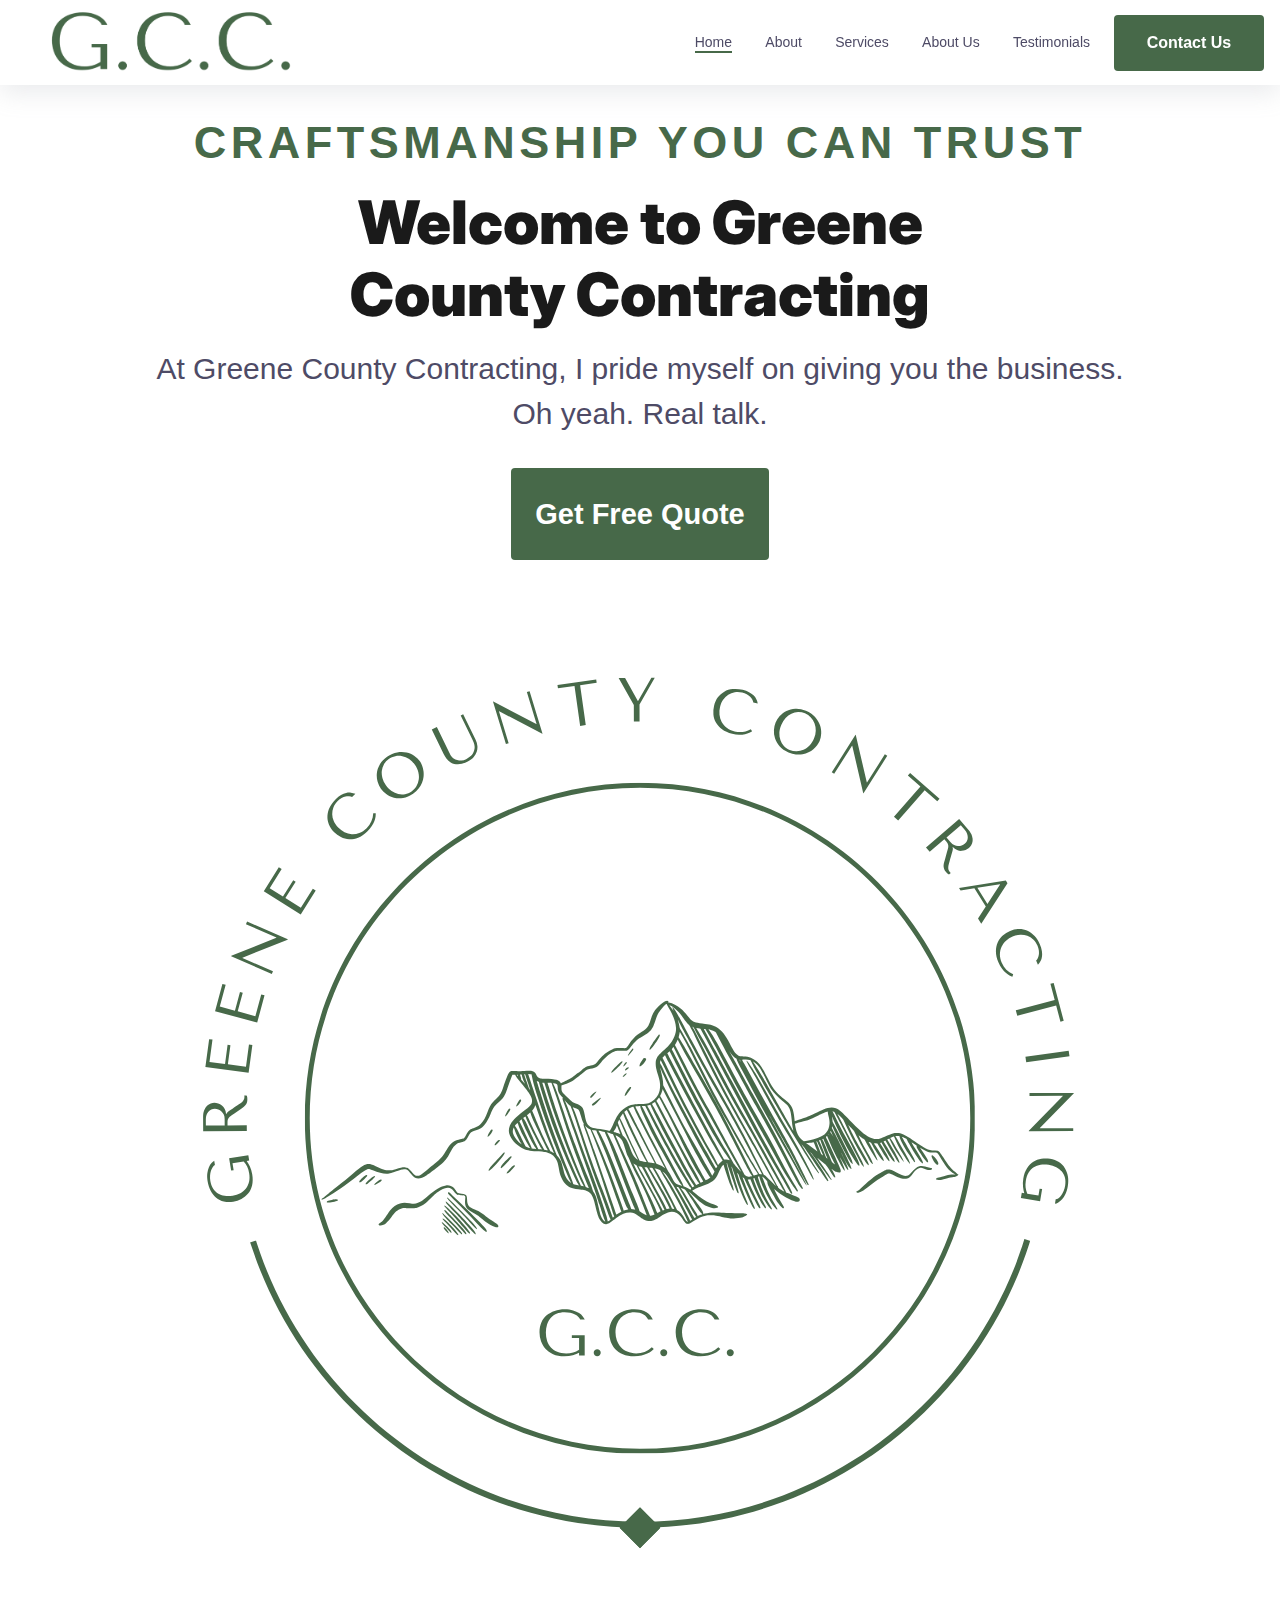
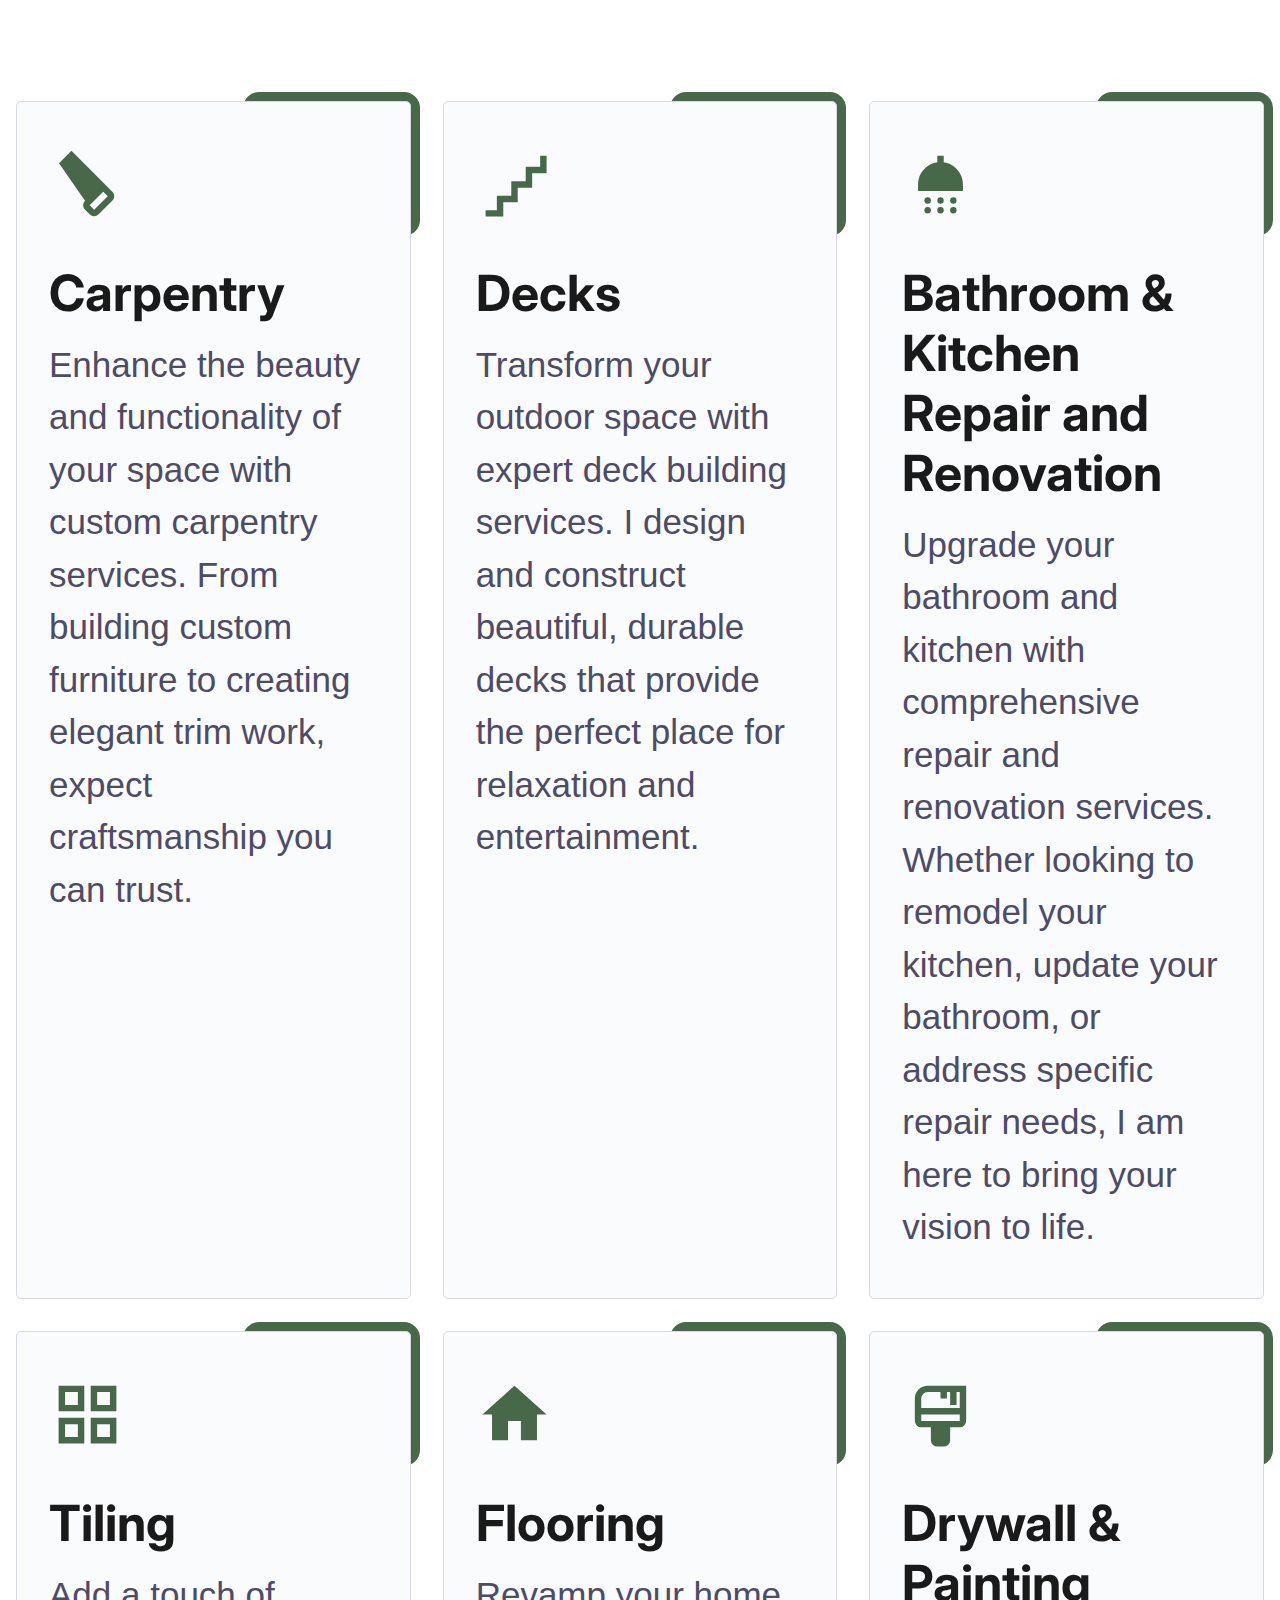
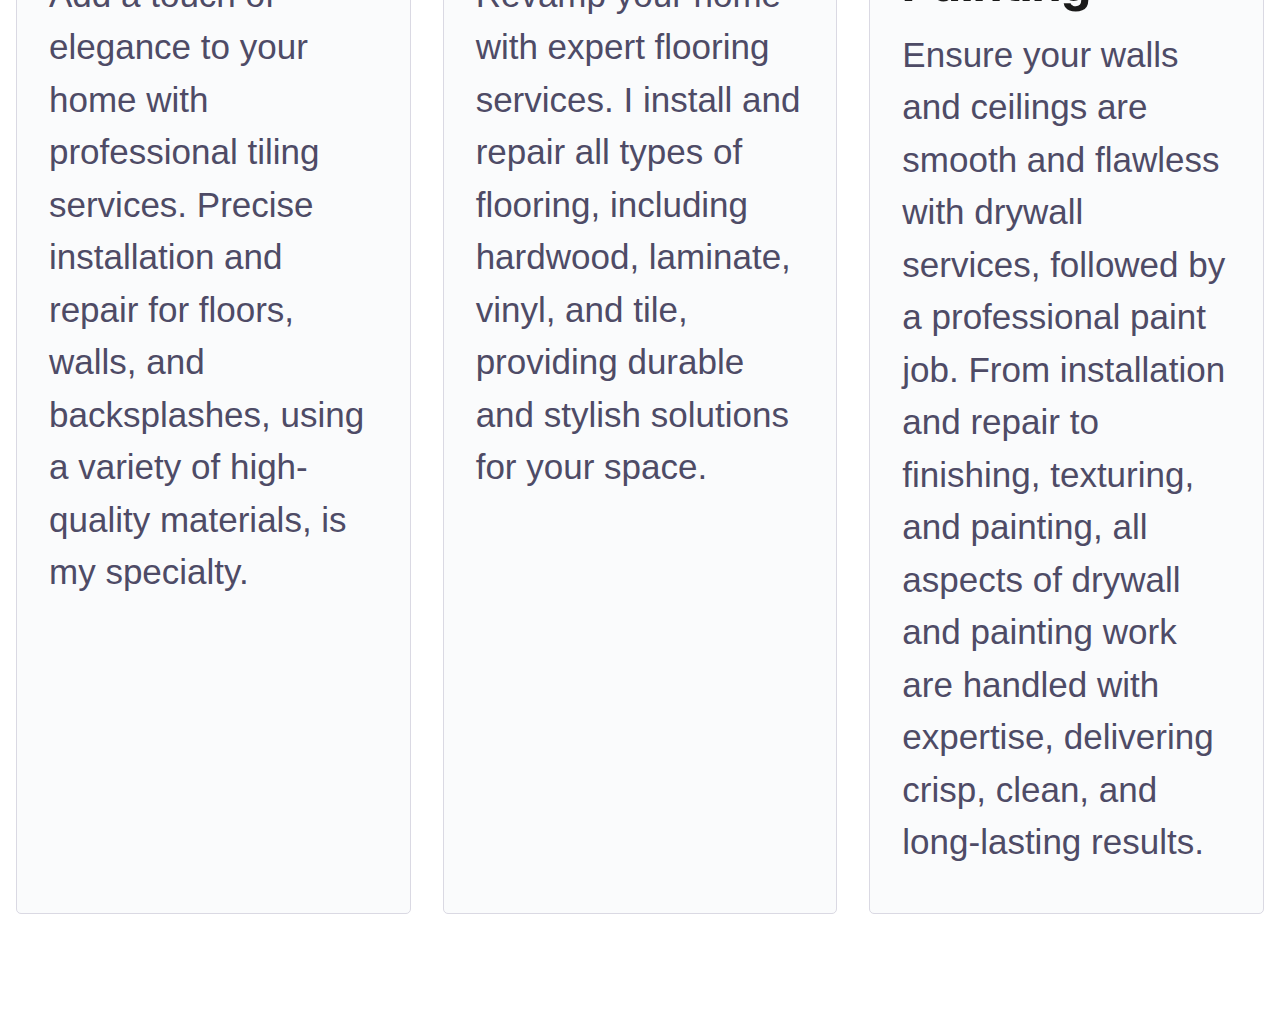
<file: index.html>
<!DOCTYPE html>
<html>
  <head>
    <title>Greene County Contracting</title>
    <link href="styles/style.css" rel="stylesheet" type="text/css" />
    <link href="styles/core-styles.css" rel="stylesheet" type="text/css" />
    <link rel="preconnect" href="https://fonts.googleapis.com" />
    <link rel="preconnect" href="https://fonts.gstatic.com" crossorigin />
    <link
      href="https://fonts.googleapis.com/css2?family=Inter:wght@100..900&display=swap"
      rel="stylesheet"
    />
  </head>

  <body>
    <!-- ============================================ -->
    <!--                 Navigation                   -->
    <!-- ============================================ -->

    <header id="cs-navigation">
      <div class="cs-container">
        <!--Nav Logo-->
        <a href="/" class="cs-logo" aria-label="back to home">
          <!-- <img
            src="./images/GCC_header.png"
            alt="logo"
            aria-hidden="true"
            decoding="async"
          /> -->
        </a>
        <!--Navigation List-->
        <nav class="cs-nav" role="navigation">
          <!--Mobile Nav Toggle-->
          <button class="cs-toggle" aria-label="mobile menu toggle">
            <div class="cs-box" aria-hidden="true">
              <span class="cs-line cs-line1" aria-hidden="true"></span>
              <span class="cs-line cs-line2" aria-hidden="true"></span>
              <span class="cs-line cs-line3" aria-hidden="true"></span>
            </div>
          </button>
          <!-- We need a wrapper div so we can set a fixed height on the cs-ul in case the nav list gets too long from too many dropdowns being opened and needs to have an overflow scroll. This wrapper acts as the background so it can go the full height of the screen and not cut off any overflowing nav items while the cs-ul stops short of the bottom of the screen, which keeps all nav items in view no matter how mnay there are-->
          <div class="cs-ul-wrapper">
            <ul id="cs-expanded" class="cs-ul" aria-expanded="false">
              <li class="cs-li">
                <a href="/" class="cs-li-link cs-active"> Home </a>
              </li>
              <li class="cs-li">
                <a href="/about" class="cs-li-link"> About </a>
              </li>
              <li class="cs-li">
                <a href="/services" class="cs-li-link"> Services </a>
              </li>
              <li class="cs-li">
                <a href="/about" class="cs-li-link"> About Us </a>
              </li>
              <li class="cs-li">
                <a
                  href="https://www.homeadvisor.com/rated.GreeneCountyContracting.138056640.html#reviews"
                  class="cs-li-link"
                  target="_blank"
                >
                  Testimonials
                </a>
              </li>
            </ul>
          </div>
        </nav>
        <a href="/contact" class="cs-button-solid cs-nav-button">Contact Us</a>
        <!--Dark Mode toggle, uncomment button code if you want to enable a dark mode toggle-->
        <!-- <button id="dark-mode-toggle" aria-label="dark mode toggle">
            <svg class="cs-moon" xmlns="http://www.w3.org/2000/svg" viewBox="0 0 480 480" style="enable-background:new 0 0 480 480" xml:space="preserve"><path d="M459.782 347.328c-4.288-5.28-11.488-7.232-17.824-4.96-17.76 6.368-37.024 9.632-57.312 9.632-97.056 0-176-78.976-176-176 0-58.4 28.832-112.768 77.12-145.472 5.472-3.712 8.096-10.4 6.624-16.832S285.638 2.4 279.078 1.44C271.59.352 264.134 0 256.646 0c-132.352 0-240 107.648-240 240s107.648 240 240 240c84 0 160.416-42.688 204.352-114.176 3.552-5.792 3.04-13.184-1.216-18.496z"/></svg>
            <img class="cs-sun" aria-hidden="true" src="https://csimg.nyc3.cdn.digitaloceanspaces.com/Icons%2Fsun.svg" decoding="async" alt="moon" width="15" height="15">
        </button> -->
      </div>
    </header>

    <!-- ============================================ -->
    <!--                  Services                    -->
    <!-- ============================================ -->

    <section id="services-218">
      <div class="cs-container">
        <div class="cs-content">
          <div class="cs-text">
            <span class="cs-topper">Craftsmanship You Can Trust</span>
            <h2 class="cs-title">Welcome to Greene County Contracting</h2>
            <p class="cs-text">
              At Greene County Contracting, I pride myself on giving you the
              business. Oh yeah. Real talk.
            </p>
            <a href="/pages/contact.html" class="cs-button-solid"
              >Get Free Quote</a
            >
          </div>
          <div class="cs-image">
            <img
              class="cs-watermark"
              aria-hidden="true"
              loading="lazy"
              decoding="async"
              src="./images/GCC_logo_knockout.svg"
              alt="icon"
            />
          </div>
        </div>
        <ul class="cs-card-group">
          <a href="/contact/" class="cs-item">
            <li class="cs-item-content">
              <img
                class="cs-icon"
                loading="lazy"
                decoding="async"
                src="./images/icons/carpentry.svg"
                alt="icon"
                width="77"
                height="77"
              />
              <h3 class="cs-h3">Carpentry</h3>
              <p class="cs-item-text">
                Enhance the beauty and functionality of your space with custom
                carpentry services. From building custom furniture to creating
                elegant trim work, expect craftsmanship you can trust.
              </p>
            </li>
          </a>
          <a href="/contact/"  class="cs-item">
            <li class="cs-item-content">
              <img
                class="cs-icon"
                loading="lazy"
                decoding="async"
                src="./images/icons/deck.svg"
                alt="icon"
                width="77"
                height="77"
              />
              <h3 class="cs-h3">Decks</h3>
              <p class="cs-item-text">
                Transform your outdoor space with expert deck building services.
                I design and construct beautiful, durable decks that provide the
                perfect place for relaxation and entertainment.
              </p>
            </li>
          </a>
          <a href="/contact/"  class="cs-item">
            <li class="cs-item-content">
              <img
                class="cs-icon"
                loading="lazy"
                decoding="async"
                src="./images/icons/bathroom.svg"
                alt="icon"
                width="77"
                height="77"
              />
              <h3 class="cs-h3">Bathroom & Kitchen Repair and Renovation</h3>
              <p class="cs-item-text">
                Upgrade your bathroom and kitchen with comprehensive repair and
                renovation services. Whether looking to remodel your kitchen,
                update your bathroom, or address specific repair needs, I am
                here to bring your vision to life.
              </p>
            </li>
          </a>
          <a href="/contact/"  class="cs-item">
            <li class="cs-item-content">
              <img
                class="cs-icon"
                loading="lazy"
                decoding="async"
                src="./images/icons/tiles.svg"
                alt="icon"
                width="77"
                height="77"
              />
              <h3 class="cs-h3">Tiling</h3>
              <p class="cs-item-text">
                Add a touch of elegance to your home with professional tiling
                services. Precise installation and repair for floors, walls, and
                backsplashes, using a variety of high-quality materials, is my
                specialty.
              </p>
            </li>
          </a>
          <a href="/contact/"  class="cs-item">
            <li class="cs-item-content">
              <img
                class="cs-icon"
                loading="lazy"
                decoding="async"
                src="./images/icons/home.svg"
                alt="icon"
                width="77"
                height="77"
              />
              <h3 class="cs-h3">Flooring</h3>
              <p class="cs-item-text">
                Revamp your home with expert flooring services. I install and
                repair all types of flooring, including hardwood, laminate,
                vinyl, and tile, providing durable and stylish solutions for
                your space.
              </p>
            </li>
          </a>
          <a href="/contact/"  class="cs-item">
            <li class="cs-item-content">
              <img
                class="cs-icon"
                loading="lazy"
                decoding="async"
                src="./images/icons/paint.svg"
                alt="icon"
                width="77"
                height="77"
              />
              <h3 class="cs-h3">Drywall & Painting</h3>
              <p class="cs-item-text">
                Ensure your walls and ceilings are smooth and flawless with
                drywall services, followed by a professional paint job. From
                installation and repair to finishing, texturing, and painting,
                all aspects of drywall and painting work are handled with
                expertise, delivering crisp, clean, and long-lasting results.
              </p>
            </li>
          </a>
        </ul>
      </div>
    </section>
  </body>
  <script src="script.js"></script>
</html>
</file>
<file: styles/style.css>
/*-- -------------------------- -->
<---         Services           -->
<--- -------------------------- -*/

/* Mobile */
@media only screen and (min-width: 0rem) {
  #services-218 {
    padding: var(--sectionPadding);
  }
  #services-218 .cs-container {
    width: 100%;
    max-width: 34.375rem;
    margin: auto;
    display: flex;
    flex-direction: column;
    align-items: center;
    gap: clamp(3rem, 6vw, 4rem);
  }
  #services-218 .cs-content {
    text-align: left;
    width: 100%;
    display: flex;
    flex-direction: column;
    justify-content: space-between;
    align-items: center;
  }
  #services-218 .cs-text {
    width: 100%;
  }
  #services-218 .cs-image {
    width: 85%;
  }

  #services-218 .cs-text {
    margin-bottom: 1rem;
    text-align: center;
    display: flex;
    flex-direction: column;
    align-items: center;
  }
  #services-218 .cs-text:last-of-type {
    margin-bottom: 2rem;
  }
  #services-218 .cs-button-solid {
    font-family: var(--textFont);
    font-size: 29px;
    line-height: 92px;
    width: fit-content;
    text-decoration: none;
    font-weight: 700;
    text-align: center;
    margin: 0;
    color: #fff;
    min-width: 9.375rem;
    padding: 0 1.5rem;
    background-color: var(--primary);
    border-radius: 0.25rem;
    display: inline-block;
    position: relative;
    z-index: 1;
    box-sizing: border-box;
  }
  #services-218 .cs-button-solid:before {
    content: "";
    position: absolute;
    height: 100%;
    width: 0%;
    background: #000;
    opacity: 1;
    top: 0;
    left: 0;
    z-index: -1;
    border-radius: 0.25rem;
    transition: width 0.3s;
  }
  #services-218 .cs-button-solid:hover:before {
    width: 100%;
  }
  #services-218 .cs-card-group {
    width: 100%;
    margin: 0;
    padding: 0;
    display: flex;
    justify-content: center;
    align-items: center;
    flex-direction: column;
    gap: 2rem;
  }
  #services-218 .cs-item {
    list-style: none;
    text-decoration: none;
    width: 100%;
    margin-right: 0.625rem;
    /* padding left and right changes on tablet */
    padding: 2.75rem 2rem;
    /* prevents padding and border from affecting height and width */
    box-sizing: border-box;
    background-color: #fafbfc;
    border: 1px solid #dad9e3;
    border-radius: 0.3125rem;
    position: relative;
  }
  #services-218 .cs-item:before {
    /* top right box */
    content: "";
    width: 45%;
    max-width: 11.25rem;
    height: 50%;
    max-height: 9rem;
    background: var(--primary);
    border-radius: 1rem;
    position: absolute;
    display: block;
    top: -0.625rem;
    right: -0.625rem;
    z-index: -1;
  }
  #services-218 .cs-icon {
    /* 60px - 77px */
    width: clamp(3.75rem, 7.6vw, 4.8125rem);
    height: auto;
    margin-bottom: 2.5rem;
    display: block;
  }
  #services-218 .cs-h3 {
    /* 20px - 25px */
    font-size: 50px;
    line-height: 1.2em;
    margin: 0;
    margin-bottom: 1rem;
    color: var(--headerColor);
    font-weight: bold;
  }
  #services-218 .cs-item-text {
    font-family: var(--textFont);
    font-size: 35px;
    line-height: 1.5em;
    margin: 0;
    color: var(--bodyTextColor);
  }
  #services-218 .cs-watermark {
    display: none;
  }
}
/* Tablet */
@media only screen and (min-width: 48rem) {
  #services-218 .cs-container {
    max-width: 80rem;
    position: relative;
  }
  #services-218 .cs-card-group {
    display: grid;
    grid-template-columns: repeat(12, 1fr);
  }
  #services-218 .cs-item {
    grid-column: span 4;
    grid-row: span 1;
    margin: 0;
    /* makes each card the same height if you add or remove lines of text */
    align-self: stretch;
  }
  #services-218 .cs-watermark {
    height: 100%;
    width: 100%;
    height: auto;
    /* position: absolute; */
    /* top: 0;
        right: 0; */
    display: block;
  }
}
</file>
<file: styles/core-styles.css>
:root {
  /* Add these styles to your global stylesheet, which is used across all site pages. You only need to do this once. All elements in the library derive their variables and base styles from this central sheet, simplifying site-wide edits. For instance, if you want to modify how your h2's appear across the site, you just update it once in the global styles, and the changes apply everywhere. */
  --primary: #476949;
  --primaryLight: #4f7052;
  --secondary: #a2b3a4;
  --secondaryLight: #b3b7b3;
  --headerColor: #1a1a1a;
  --bodyTextColor: #4e4b66;
  --bodyTextColorWhite: #fafbfc;
  /* 13px - 16px */
  --topperFontSize: clamp(0.8125rem, 1.6vw, 1rem);
  /* 31px - 49px */
  --headerFontSize: clamp(1.9375rem, 3.9vw, 3.0625rem);
  --bodyFontSize: 1rem;
  /* 60px - 100px top and bottom */
  --sectionPadding: clamp(3.75rem, 7.82vw, 6.25rem) 1rem;
  --topperFont: "Franklin Gothic Medium", "Arial Narrow", Arial, sans-serif;
  --titleFont: "Inter", sans-serif;
  --textFont: "acumin-pro", sans-serif;
}

body {
  margin: 0;
  padding: 0;
}

*,
*:before,
*:after {
  /* prevents padding from affecting height and width */
  box-sizing: border-box;
}
.cs-topper {
  font-family: var(--topperFont);
  font-size: 45px;
  line-height: 1.2em;
  text-transform: uppercase;
  text-align: inherit;
  letter-spacing: 0.1em;
  font-weight: 700;
  color: var(--primary);
  margin-bottom: 1rem;
  margin-top: 1rem;
  display: block;
}

.cs-title {
  font-family: var(--titleFont);
  font-size: 60px;
  font-weight: 900;
  line-height: 1.2em;
  text-align: inherit;
  max-width: 43.75rem;
  margin: 0 0 1rem 0;
  color: var(--headerColor);
  position: relative;
}

.cs-text,
.cs-header,
.cs-link {
  font-family: var(--textFont);
  font-size: 30px;
  line-height: 1.5em;
  text-align: inherit;
  width: 100%;
  max-width: 90%;
  margin: 0;
  color: var(--bodyTextColor);
}
.cs-h3 {
  font-family: var(--titleFont);
}

/*-- -------------------------- -->
<---     Mobile Navigation      -->
<--- -------------------------- -*/
/* Mobile - 1023px */
@media only screen and (max-width: 63.9375rem) {
  body.cs-open {
    overflow: hidden;
  }
  #services-218 .cs-content {
    flex-direction: column-reverse;
  }
  #cs-navigation {
    width: 100%;
    /* prevents padding and border from affecting height and width */
    box-sizing: border-box;
    padding: 0.75rem 1rem;
    background-color: #fff;
    box-shadow: rgba(149, 157, 165, 0.2) 0px 8px 24px;
    position: fixed;
    z-index: 10000;
  }
  #cs-navigation:before {
    content: "";
    width: 100%;
    height: 0vh;
    background: rgba(0, 0, 0, 0.6);
    opacity: 0;
    display: block;
    position: absolute;
    top: 100%;
    right: 0;
    z-index: -1100;
    transition: height 0.5s, opacity 0.5s;
    -webkit-backdrop-filter: blur(10px);
    backdrop-filter: blur(10px);
  }
  #cs-navigation.cs-active:before {
    height: 150vh;
    opacity: 1;
  }
  #cs-navigation.cs-active .cs-ul-wrapper {
    opacity: 1;
    transform: scaleY(1);
    transition-delay: 0.15s;
  }
  #cs-navigation.cs-active .cs-li {
    opacity: 1;
    transform: translateY(0);
  }
  #cs-navigation .cs-container {
    width: 100%;
    display: flex;
    justify-content: flex-end;
    align-items: center;
  }
  #cs-navigation .cs-logo {
    width: 40%;
    max-width: 9.125rem;
    height: 100%;
    margin: 0 auto 0 0;
    /* prevents padding and border from affecting height and width */
    box-sizing: border-box;
    padding: 0;
    display: flex;
    justify-content: center;
    align-items: center;
    z-index: 10;
  }
  #services-218 .cs-item {
    grid-column: span 6;
    grid-row: span 1;
    margin: 0;
    /* makes each card the same height if you add or remove lines of text */
    align-self: stretch;
  }
  #cs-navigation .cs-logo img {
    width: 100%;
    height: 100%;
    /* ensures the image never overflows the container. It stays contained within it's width and height and expands to fill it then stops once it reaches an edge */
    object-fit: contain;
  }
  #cs-navigation .cs-toggle {
    /* 44px - 48px */
    width: clamp(2.75rem, 6vw, 3rem);
    height: clamp(2.75rem, 6vw, 3rem);
    margin: 0 0 0 auto;
    background-color: transparent;
    border: none;
    border-radius: 0.25rem;
    display: flex;
    justify-content: center;
    align-items: center;
  }
  #cs-navigation .cs-active .cs-line1 {
    top: 50%;
    transform: translate(-50%, -50%) rotate(225deg);
  }
  #cs-navigation .cs-active .cs-line2 {
    top: 50%;
    transform: translate(-50%, -50%) translateY(0) rotate(-225deg);
    transform-origin: center;
  }
  #cs-navigation .cs-active .cs-line3 {
    opacity: 0;
    bottom: 100%;
  }
  #cs-navigation .cs-box {
    /* 24px - 28px */
    width: clamp(1.5rem, 2vw, 1.75rem);
    /* 14px - 16px */
    height: clamp(0.875rem, 1.5vw, 1rem);
    position: relative;
  }
  #cs-navigation .cs-line {
    width: 100%;
    height: 2px;
    background-color: #1a1a1a;
    border-radius: 2px;
    position: absolute;
    left: 50%;
    transform: translateX(-50%);
  }
  #cs-navigation .cs-line1 {
    top: 0;
    transition: transform 0.5s, top 0.3s, left 0.3s;
    animation-duration: 0.7s;
    animation-timing-function: ease;
    animation-direction: normal;
    animation-fill-mode: forwards;
    transform-origin: center;
  }
  #cs-navigation .cs-line2 {
    top: 50%;
    transform: translateX(-50%) translateY(-50%);
    transition: top 0.3s, left 0.3s, transform 0.5s;
    animation-duration: 0.7s;
    animation-timing-function: ease;
    animation-direction: normal;
    animation-fill-mode: forwards;
  }
  #cs-navigation .cs-line3 {
    bottom: 0;
    transition: bottom 0.3s, opacity 0.3s;
  }
  #cs-navigation .cs-ul-wrapper {
    width: 100%;
    height: auto;
    padding-bottom: 2.4em;
    background-color: #fff;
    box-shadow: inset rgba(0, 0, 0, 0.2) 0px 8px 24px;
    opacity: 0;
    position: absolute;
    top: 100%;
    left: 0;
    z-index: -1;
    overflow: hidden;
    transform: scaleY(0);
    transition: transform 0.4s, opacity 0.3s;
    transform-origin: top;
  }
  #cs-navigation .cs-ul {
    width: 100%;
    height: auto;
    max-height: 65vh;
    margin: 0;
    padding: 3rem 0 0 0;
    display: flex;
    flex-direction: column;
    justify-content: flex-start;
    align-items: center;
    gap: 1.25rem;
    overflow: scroll;
  }
  #cs-navigation .cs-li {
    text-align: center;
    list-style: none;
    width: 100%;
    margin-right: 0;
    opacity: 0;
    /* transition from these values */
    transform: translateY(-4.375rem);
    transition: transform 0.6s, opacity 0.9s;
  }
  #cs-navigation .cs-li:nth-of-type(1) {
    transition-delay: 0.05s;
  }
  #cs-navigation .cs-li:nth-of-type(2) {
    transition-delay: 0.1s;
  }
  #cs-navigation .cs-li:nth-of-type(3) {
    transition-delay: 0.15s;
  }
  #cs-navigation .cs-li:nth-of-type(4) {
    transition-delay: 0.2s;
  }
  #cs-navigation .cs-li:nth-of-type(5) {
    transition-delay: 0.25s;
  }
  #cs-navigation .cs-li:nth-of-type(6) {
    transition-delay: 0.3s;
  }
  #cs-navigation .cs-li:nth-of-type(7) {
    transition-delay: 0.35s;
  }
  #cs-navigation .cs-li:nth-of-type(8) {
    transition-delay: 0.4s;
  }
  #cs-navigation .cs-li:nth-of-type(9) {
    transition-delay: 0.45s;
  }
  #cs-navigation .cs-li:nth-of-type(10) {
    transition-delay: 0.5s;
  }
  #cs-navigation .cs-li:nth-of-type(11) {
    transition-delay: 0.55s;
  }
  #cs-navigation .cs-li:nth-of-type(12) {
    transition-delay: 0.6s;
  }
  #cs-navigation .cs-li:nth-of-type(13) {
    transition-delay: 0.65s;
  }
  #cs-navigation .cs-li-link {
    font-family: var(--textFont);
    /* 16px - 24px */
    font-size: clamp(1rem, 2.5vw, 1.5rem);
    line-height: 1.2em;
    text-decoration: none;
    margin: 0;
    color: var(--headerColor);
    display: inline-block;
    position: relative;
  }
  #cs-navigation .cs-li-link:before {
    /* active state underline */
    content: "";
    width: 100%;
    height: 1px;
    background: currentColor;
    opacity: 1;
    display: none;
    position: absolute;
    bottom: -0.125rem;
    left: 0;
  }
  #cs-navigation .cs-li-link.cs-active:before {
    display: block;
  }
  #cs-navigation .cs-button-solid {
    display: none;
  }
}


/*-- -------------------------- -->
  <---     Desktop Navigation     -->
  <--- -------------------------- -*/
/* Small Desktop - 1024px */
@media only screen and (min-width: 64rem) {
  #cs-navigation {
    width: 100%;
    /* prevents padding and border from affecting height and width */
    box-sizing: border-box;
    padding: 0 1rem;
    background-color: #fff;
    box-shadow: rgba(149, 157, 165, 0.2) 0px 8px 24px;
    position: fixed;
    z-index: 10000;
  }
  #cs-navigation .cs-container {
    width: 100%;
    max-width: 80rem;
    margin: auto;
    display: flex;
    justify-content: flex-end;
    align-items: center;
    gap: 1.5rem;
  }
  #cs-navigation .cs-toggle {
    display: none;
  }
  #cs-navigation .cs-logo {
    background-image: url("../images/GCC_header.png");
    background-size: cover; /* Example */
    background-position: center;
    width: 25%;
    max-width: 21.875rem;
    height: 4.0625rem;
    /* margin-right auto pushes everything away from it to the right */
    margin: 0 auto 0 0;
    padding: 0;
    display: flex;
    justify-content: center;
    align-items: center;
    z-index: 100;
  }
  #cs-navigation .cs-logo img {
    width: 100%;
    height: 100%;
    /* ensures the image never overflows the container. It stays contained within it's width and height and expands to fill it then stops once it reaches an edge */
    object-fit: cover;
  }
  #cs-navigation .cs-ul {
    width: 100%;
    margin: 0;
    padding: 0;
    display: flex;
    justify-content: flex-start;
    align-items: center;
    /* 20px - 36px */
    gap: clamp(1.25rem, 2.6vw, 2.25rem);
  }
  #cs-navigation .cs-li {
    font-family: var(--textFont);
    list-style: none;
    padding: 2rem 0;
    /* prevent flexbox from squishing it */
    flex: none;
  }
  #cs-navigation .cs-li-link {
    font-family: var(--textFont);
    /* 14px - 16px */
    font-size: clamp(0.875rem, 1vw, 1rem);
    line-height: 1.5em;
    text-decoration: none;
    margin: 0;
    color: var(--bodyTextColor);
    display: block;
    position: relative;
  }
  #cs-navigation .cs-li-link:hover:before {
    width: 100%;
  }
  #cs-navigation .cs-li-link.cs-active:before {
    width: 100%;
  }
  #cs-navigation .cs-li-link:before {
    /* active state underline */
    content: "";
    width: 0%;
    height: 2px;
    background: var(--primary);
    opacity: 1;
    display: block;
    position: absolute;
    bottom: 0rem;
    left: 0;
    transition: width 0.3s;
  }
  #cs-navigation .cs-button-solid {
    font-family: var(--textFont);
    font-size: 1rem;
    font-weight: 700;
    line-height: clamp(2.875em, 5.5vw, 3.5em);
    text-align: center;
    text-decoration: none;
    min-width: 9.375rem;
    margin: 0;
    box-sizing: border-box;
    padding: 0 1.5rem;
    color: #fff;
    background-color: var(--primary);
    border-radius: 0.25rem;
    display: inline-block;
    position: relative;
    z-index: 1;
  }
  #cs-navigation .cs-button-solid:before {
    content: "";
    width: 0%;
    height: 100%;
    background: #000;
    opacity: 1;
    border-radius: 0.25rem;
    position: absolute;
    top: 0;
    left: 0;
    z-index: -1;
    transition: width 0.3s;
  }
  #cs-navigation .cs-button-solid:hover:before {
    width: 100%;
  }
}
</file>
